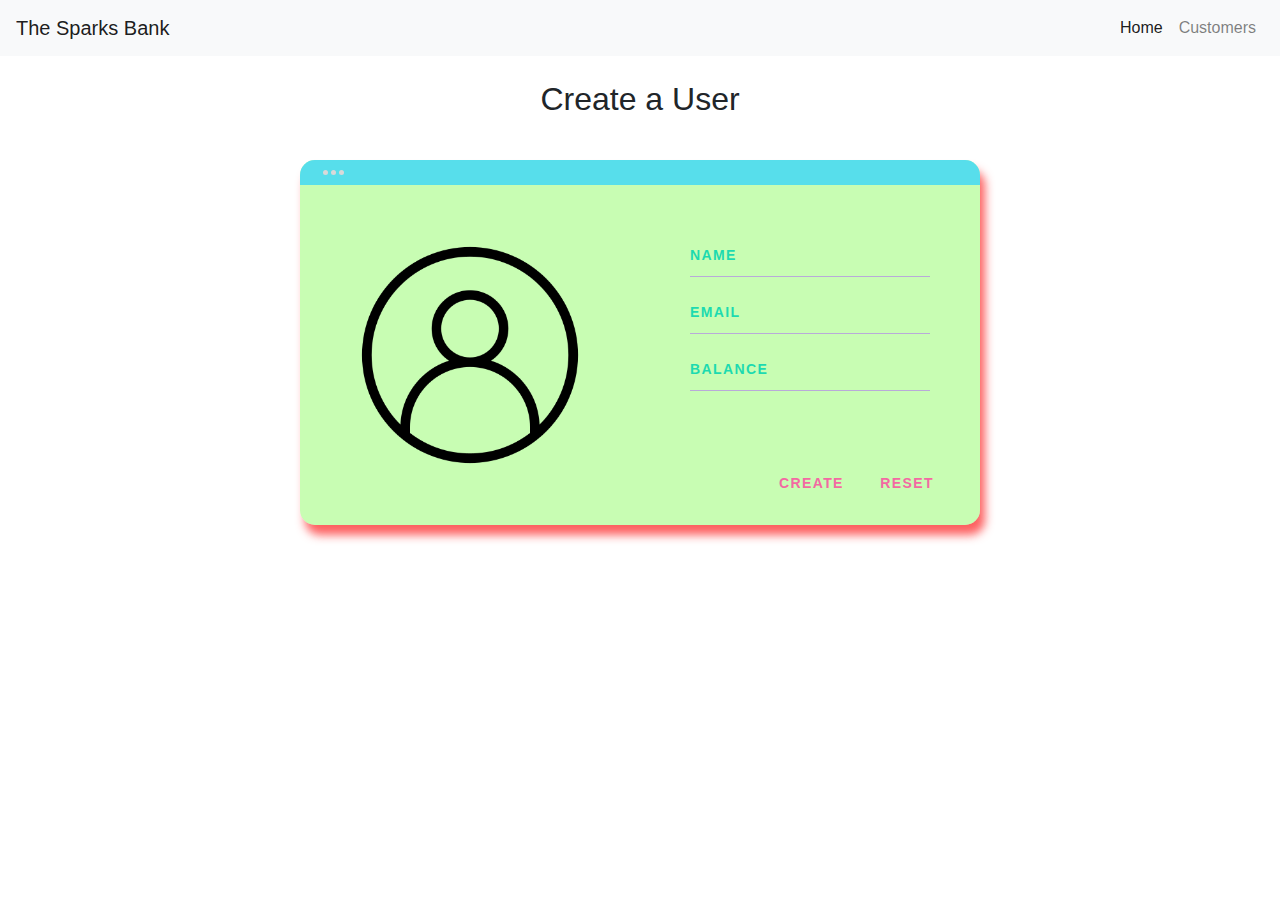
<file: createuser.html>
<!DOCTYPE html>
<html lang="en">
<head>
    <meta charset="UTF-8">
    <meta name="viewport" content="width=device-width, initial-scale=1.0">
    <title>Create User</title>
    <link rel="stylesheet" href="https://maxcdn.bootstrapcdn.com/bootstrap/4.0.0/css/bootstrap.min.css" integrity="sha384-Gn5384xqQ1aoWXA+058RXPxPg6fy4IWvTNh0E263XmFcJlSAwiGgFAW/dAiS6JXm" crossorigin="anonymous">
    
    <link rel="stylesheet" type="text/css" href="assets/css/createuser.css">
</head>

<body>
<?php
    include 'config.php';
    if(isset($_POST['submit'])){
    $name=$_POST['name'];
    $email=$_POST['email'];
    $balance=$_POST['balance'];
    $sql="insert into users(name,email,balance) values('{$name}','{$email}','{$balance}')";
    $result=mysqli_query($conn,$sql);
    
  }
?>

<nav class="navbar navbar-expand-lg navbar-light bg-light">
  <a class="navbar-brand" href="./index.html">The Sparks Bank</a>
  <button class="navbar-toggler" type="button" data-toggle="collapse" data-target="#navbarSupportedContent" aria-controls="navbarSupportedContent" aria-expanded="false" aria-label="Toggle navigation">
    <span class="navbar-toggler-icon"></span>
  </button>

  <div class="collapse navbar-collapse" id="navbarSupportedContent">
    <ul class="navbar-nav ml-auto">
      <li class="nav-item active">
        <a class="nav-link" href="./index.html">Home <span class="sr-only">(current)</span></a>
      </li>
      <li class="nav-item">
        <a class="nav-link" href="./customers.html">Customers</a>
      </li>
    </ul>
  </div>
</nav>

        <h2 class="text-center pt-4">Create a User</h2>
        <br>

  <div class="background">
  <div class="container">
    <div class="screen">
      <div class="screen-header">
        <div class="screen-header-right">
          <div class="screen-header-ellipsis"></div>
          <div class="screen-header-ellipsis"></div>
          <div class="screen-header-ellipsis"></div>
        </div>
      </div>
      <div class="screen-body">
        <div class="screen-body-item left">
          <img class="img-fluid" src="assets/img/user.png" style="border: none; border-radius: 20%;">
        </div>
        <div class="screen-body-item">
          <form class="app-form" method="post">
            <div class="app-form-group">
              <input class="app-form-control" placeholder="NAME" type="text" name="name" required>
            </div>
            <div class="app-form-group">
              <input class="app-form-control" placeholder="EMAIL" type="email" name="email" required>
            </div>
            <div class="app-form-group">
              <input class="app-form-control" placeholder="BALANCE" type="number" name="balance" required>
            </div> 
            <br>
            <div class="app-form-group button">
              <input class="app-form-button" type="submit" value="CREATE" name="submit"></input>
              <input class="app-form-button" type="reset" value="RESET" name="reset"></input>
            </div>
          </form>
        </div>
      </div>
    </div>
  </div>
</div>
<script src="https://code.jquery.com/jquery-3.5.1.slim.min.js" integrity="sha384-DfXdz2htPH0lsSSs5nCTpuj/zy4C+OGpamoFVy38MVBnE+IbbVYUew+OrCXaRkfj" crossorigin="anonymous"></script>
<script src="https://cdn.jsdelivr.net/npm/bootstrap@4.5.3/dist/js/bootstrap.bundle.min.js" integrity="sha384-ho+j7jyWK8fNQe+A12Hb8AhRq26LrZ/JpcUGGOn+Y7RsweNrtN/tE3MoK7ZeZDyx" crossorigin="anonymous"></script>
</body>
</html>
</file>
<file: assets/css/createuser.css>
button,input {
  font-family: 'Montserrat', sans-serif;
  font-weight: 700;
  letter-spacing: 1.4px;
}
.background {
  width: 100%;
  display: flex;
}

.container {
  flex: 0 1 700px;
  width: 100%;
  margin: auto;
  padding: 10px;
}

.screen {
  position: relative;
  background: #7dfa4c6c;
  border-radius: 15px;
  box-shadow: 5px 10px 10px rgba(252, 29, 29, 0.699);
}

.screen-header {
  display: flex;
  align-items: center;
  padding: 10px 20px;
  background: #57deeb;
  border-top-left-radius: 15px;
  border-top-right-radius: 15px;
}

.screen-header-right {
  display: flex;
}

.screen-header-ellipsis {
  width: 5px;
  height: 5px;
  margin-left: 3px;
  border-radius: 8px;
  background: #d9d9d9;
}

.screen-body {
  display: flex;
}

.screen-body-item {
  flex: 1;
  padding: 50px;
}
.app-form-group {
  margin-bottom: 15px;
}

.app-form-group.button {
  margin-bottom: 0;
  text-align: right;
  position: absolute;
  bottom: 30px;
  right:40px;
}

.app-form-control{
  width: 100%;
  padding: 10px 0;
  background: none;
  border: none;
  border-bottom: 1px solid #b078f09f;
  color: #ec5b98;
  font-size: 14px;
  outline: none;
  transition: border-color .2s;
}

.app-form-control::placeholder {
  color: rgb(28, 218, 176);
}

.app-form-control:focus {
  border-bottom-color: #f1fc5a9d;
}

.app-form-button {
  background: none;
  border: none;
  margin-left: 20px;
  color: rgb(243, 105, 162);
  font-size: 14px;
  cursor: pointer;
  outline: none;
}

.app-form-button:hover {
  color: #a834df;
}

@media screen and (max-width: 520px) {
  *{
    letter-spacing:1px;
  }
  .container{
    margin-left: 20px;
    margin-right: 20px;
    margin-bottom: 40px;
  }
  .screen-body {
    flex-direction: column;
  }

  .screen-body-item.left {
    margin-bottom: 50px;
  }
  .app-form-button{
    margin-top:5px;
  }
}

@media screen and (max-width: 600px) {
  .screen-body {
    padding: 40px;
  }

  .screen-body-item {
    padding: 0;
  }
}
</file>
